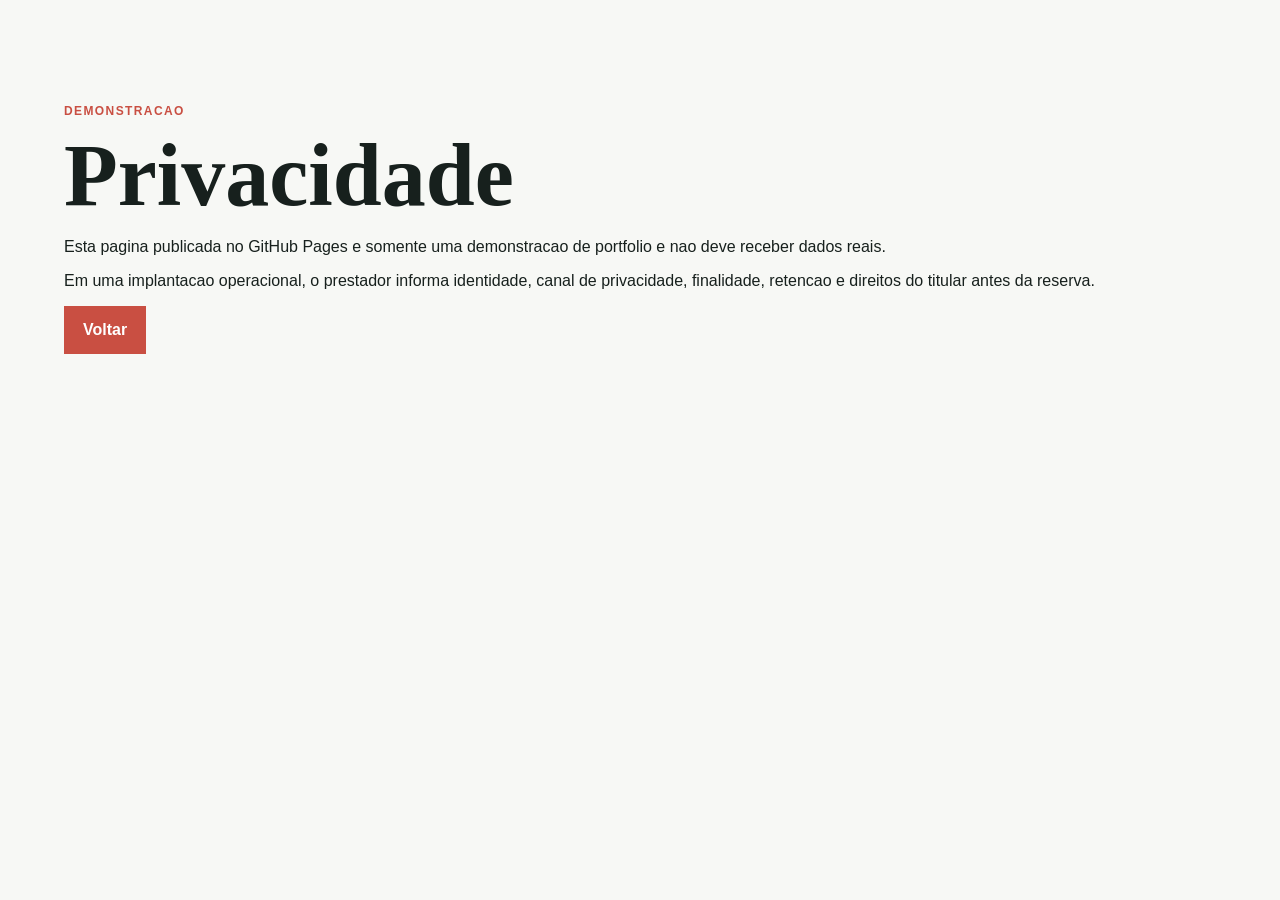
<file: privacidade.html>
<!doctype html>
<html lang="pt-BR"><head><meta charset="UTF-8" /><meta name="viewport" content="width=device-width, initial-scale=1.0" /><title>Privacidade | Demonstracao</title><link rel="stylesheet" href="styles.css" /></head>
<body><main class="section"><p class="eyebrow">Demonstracao</p><h1>Privacidade</h1><p>Esta pagina publicada no GitHub Pages e somente uma demonstracao de portfolio e nao deve receber dados reais.</p><p>Em uma implantacao operacional, o prestador informa identidade, canal de privacidade, finalidade, retencao e direitos do titular antes da reserva.</p><p><a class="button primary" href="index.html">Voltar</a></p></main></body></html>
</file>
<file: styles.css>
:root{--ink:#17201d;--forest:#204438;--leaf:#32705c;--paper:#f7f8f5;--line:#d7ddd7;--muted:#69746e;--coral:#c94f42;--gold:#d8a432;--white:#fff}*{box-sizing:border-box}html{scroll-behavior:smooth}body{margin:0;color:var(--ink);background:var(--paper);font-family:"DM Sans",sans-serif}button,input,select{font:inherit}button,select{cursor:pointer}.topbar{height:76px;display:flex;align-items:center;justify-content:space-between;padding:0 5vw}.brand{display:flex;align-items:center;gap:10px;color:var(--ink);text-decoration:none;font-size:17px;font-weight:700}.brand b{display:grid;place-items:center;width:34px;height:34px;color:#fff;background:var(--coral);font-family:"Playfair Display",serif}nav{display:flex;align-items:center;gap:28px}nav a{color:var(--ink);text-decoration:none;font-size:14px;font-weight:600}.nav-action{padding:10px 15px;color:#fff!important;background:var(--forest)}.hero{position:relative;min-height:590px;display:flex;align-items:center;overflow:hidden;color:#fff;background:var(--forest)}.hero-image{position:absolute;inset:0;background:linear-gradient(90deg,rgba(20,43,36,.95) 12%,rgba(20,43,36,.68) 50%,rgba(20,43,36,.2)),url("https://images.unsplash.com/photo-1622296089863-eb7fc530daa8?auto=format&fit=crop&w=1900&q=85") center/cover}.hero-content{position:relative;max-width:650px;padding:76px 5vw 105px}.eyebrow{margin:0 0 12px;color:var(--coral);font-size:12px;font-weight:700;letter-spacing:1.4px;text-transform:uppercase}.hero .eyebrow{color:#f4c36a}h1,h2{margin:0;font-family:"Playfair Display",serif;font-weight:600;line-height:1.04}h1{font-size:clamp(50px,7vw,88px)}h2{font-size:clamp(32px,4vw,52px)}.hero-content>p:not(.eyebrow){max-width:510px;margin:24px 0 30px;font-size:18px;line-height:1.6;color:#d8e3dd}.button{display:inline-flex;align-items:center;justify-content:center;gap:10px;min-height:48px;padding:0 19px;border:0;font-weight:700;text-decoration:none;transition:.2s}.button:hover{transform:translateY(-2px)}.button svg{width:18px}.primary{color:#fff;background:var(--coral)}.primary:hover{background:#aa3e34}.hero-location{position:absolute;right:5vw;bottom:28px;display:flex;gap:8px;align-items:center;font-size:13px;color:#e6eee9}.hero-location svg{width:17px}.section{padding:104px 5vw}.section-head{display:grid;grid-template-columns:1.2fr .8fr;gap:48px;align-items:end;margin-bottom:44px}.section-head>p{max-width:400px;margin:0;color:var(--muted);line-height:1.65}.service-grid{display:grid;grid-template-columns:repeat(3,1fr);border-top:1px solid var(--line);border-left:1px solid var(--line)}.service-card{min-height:245px;padding:27px;border:0;border-right:1px solid var(--line);border-bottom:1px solid var(--line);text-align:left;background:#fff;transition:.2s}.service-card:hover,.service-card.selected{background:#e9f0eb}.service-icon{display:grid;place-items:center;width:42px;height:42px;margin-bottom:38px;color:var(--forest);background:#d8e5dc}.service-icon svg{width:21px}.service-card h3{margin:0 0 9px;font-size:20px}.service-card p{min-height:42px;margin:0;color:var(--muted);font-size:14px;line-height:1.5}.service-meta{display:flex;justify-content:space-between;margin-top:20px;color:var(--forest);font-size:14px;font-weight:700}.booking{display:grid;grid-template-columns:.8fr 1.2fr;gap:74px;background:#e3ebe5}.booking-copy>p:not(.eyebrow),.about>div+div>p{max-width:470px;color:#526159;line-height:1.65}.steps{display:flex;flex-wrap:wrap;gap:17px;margin:34px 0}.steps span{display:flex;gap:7px;align-items:center;color:var(--muted);font-size:13px;font-weight:700}.steps b{display:grid;place-items:center;width:22px;height:22px;border:1px solid var(--line);border-radius:50%}.steps .active{color:var(--forest)}.steps .active b{color:#fff;border-color:var(--forest);background:var(--forest)}aside{display:flex;gap:11px;max-width:435px;padding:15px;border-left:3px solid var(--gold);background:#f8f4e8}aside svg{flex:none;width:18px;color:#916b19}aside p{margin:0;font-size:13px;line-height:1.5}.booking-panel{padding:34px;background:#fff;box-shadow:0 14px 34px rgba(26,58,45,.1)}.booking-panel label,.booking-panel legend{display:block;margin:0 0 8px;font-size:14px;font-weight:700}.booking-panel label:not(.check),fieldset{margin:0 0 24px}fieldset{padding:0;border:0}select,input{width:100%;min-height:47px;margin-top:8px;padding:0 13px;border:1px solid #bcc8bf;border-radius:0;color:var(--ink);background:#fff;outline-color:var(--leaf)}.date-list,.time-list{display:flex;flex-wrap:wrap;gap:8px}.date-option,.time-option{border:1px solid #c3cec5;color:var(--forest);background:#fff;font-size:13px;font-weight:700}.date-option{min-width:72px;min-height:64px;padding:8px}.date-option small{display:block;margin-bottom:2px;color:var(--muted);font-weight:500}.time-option{min-width:72px;min-height:39px;padding:0 12px}.selected{border-color:var(--forest)!important;color:#fff!important;background:var(--forest)!important}.selected small{color:#cde0d4}.customer-fields{display:grid;grid-template-columns:1fr 1fr;gap:15px}.check{display:flex!important;gap:9px;align-items:flex-start;margin:3px 0 18px!important;color:#4e5b53;font-size:13px!important;line-height:1.45}.check input{flex:none;width:16px;min-height:16px;margin:2px 0 0;accent-color:var(--forest)}.summary{display:block;min-height:47px;margin-bottom:14px;padding:13px;color:var(--forest);background:#e9f1eb;font-size:13px;font-weight:700}.booking-panel .button{width:100%}.about{display:grid;grid-template-columns:1fr 1fr;gap:9vw;background:#fff}.about h2{max-width:530px}.about dl{margin:34px 0 0}.about dl div{display:flex;justify-content:space-between;padding:14px 0;border-top:1px solid var(--line)}dt{font-weight:700}dd{margin:0;color:var(--muted)}footer{display:flex;justify-content:space-between;padding:25px 5vw;color:#d8e3dd;background:var(--forest);font-size:13px}footer a{color:#fff}dialog{width:min(420px,calc(100vw - 36px));padding:34px;border:0;box-shadow:0 20px 70px rgba(0,0,0,.3)}dialog::backdrop{background:rgba(14,30,24,.66)}.close{position:absolute;top:12px;right:12px;width:34px;height:34px;border:0;color:var(--forest);background:#e9f0eb}.dialog-icon{display:grid;place-items:center;width:48px;height:48px;margin-bottom:22px;color:#fff;background:var(--forest)}dialog>p:not(.eyebrow){color:var(--muted);line-height:1.6}@media(max-width:760px){.topbar{height:68px}.topbar nav a:not(.nav-action){display:none}.hero{min-height:620px}.hero-content{padding-top:92px}.hero-location{right:auto;left:5vw}.section{padding:70px 5vw}.section-head,.booking,.about{grid-template-columns:1fr;gap:34px}.service-grid{grid-template-columns:1fr}.booking-panel{padding:22px}.customer-fields{grid-template-columns:1fr;gap:0}footer{flex-direction:column;gap:9px}}
.reservation{display:grid;grid-template-columns:.8fr 1.2fr;gap:74px;background:#f7f8f5}.reservation>div>p:not(.eyebrow){max-width:430px;color:#526159;line-height:1.65}.reservation-panel{padding:34px;background:#fff;box-shadow:0 14px 34px rgba(26,58,45,.08)}#reservation-lookup{display:grid;grid-template-columns:1fr 1fr auto;gap:14px;align-items:end}.reservation-panel label{display:block;font-size:13px;font-weight:700}.reservation-panel input{margin-top:8px}.lookup-feedback{display:block;min-height:23px;margin-top:18px;color:var(--muted);font-size:13px;font-weight:700}.reservation-details{margin-top:13px;padding:22px;border-top:3px solid var(--forest);background:#e9f1eb}.reservation-summary span{display:inline-block;padding:4px 7px;color:#815e14;background:#fff1c7;font-size:11px;font-weight:700}.reservation-summary h3{margin:14px 0 5px;font-size:20px}.reservation-summary p{margin:0;color:var(--forest);font-weight:700}.reservation-summary small{display:block;margin-top:8px;color:var(--muted)}.reservation-actions{display:flex;gap:12px;align-items:center;margin-top:20px}.reservation-actions .text-button:disabled{cursor:not-allowed;opacity:.55}@media(max-width:760px){.reservation{grid-template-columns:1fr;gap:34px}.reservation-panel{padding:22px}#reservation-lookup{grid-template-columns:1fr}.reservation-actions{align-items:stretch;flex-direction:column}.reservation-actions .text-button{justify-content:center}}
</file>
